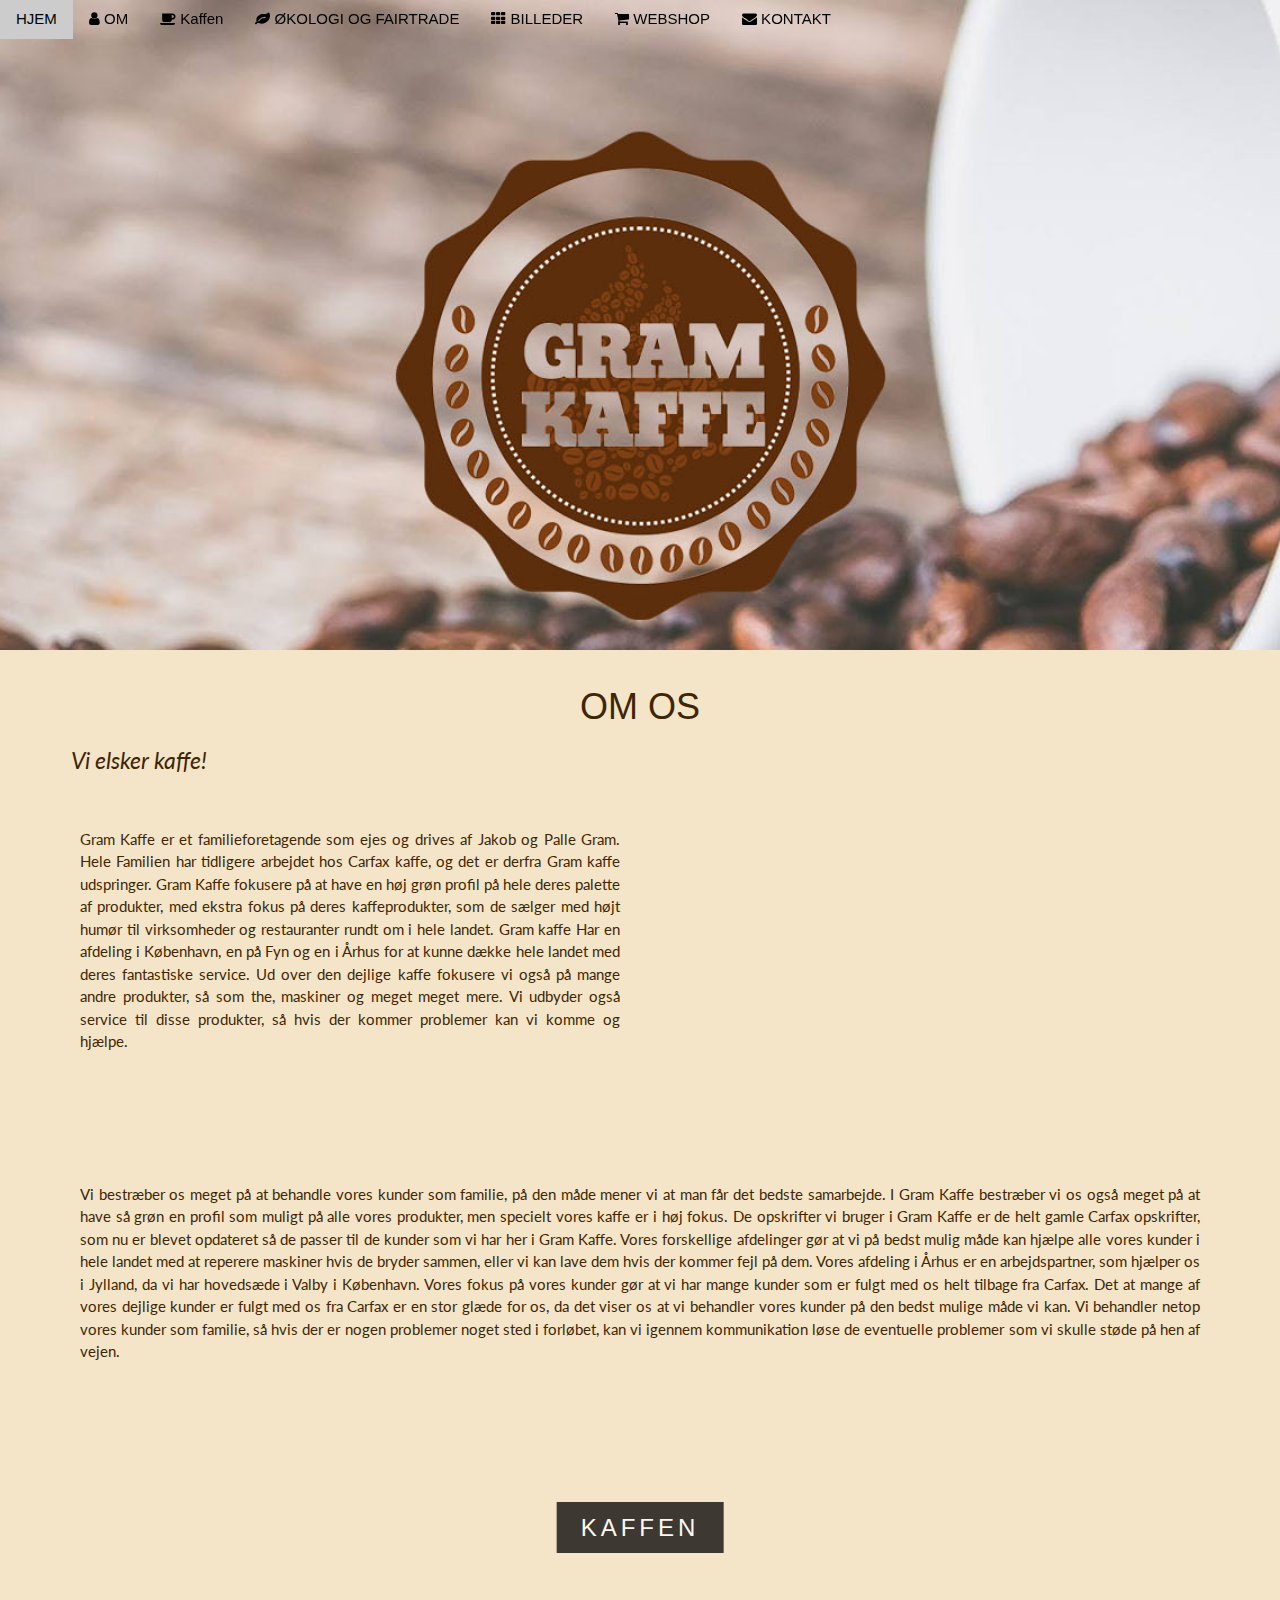
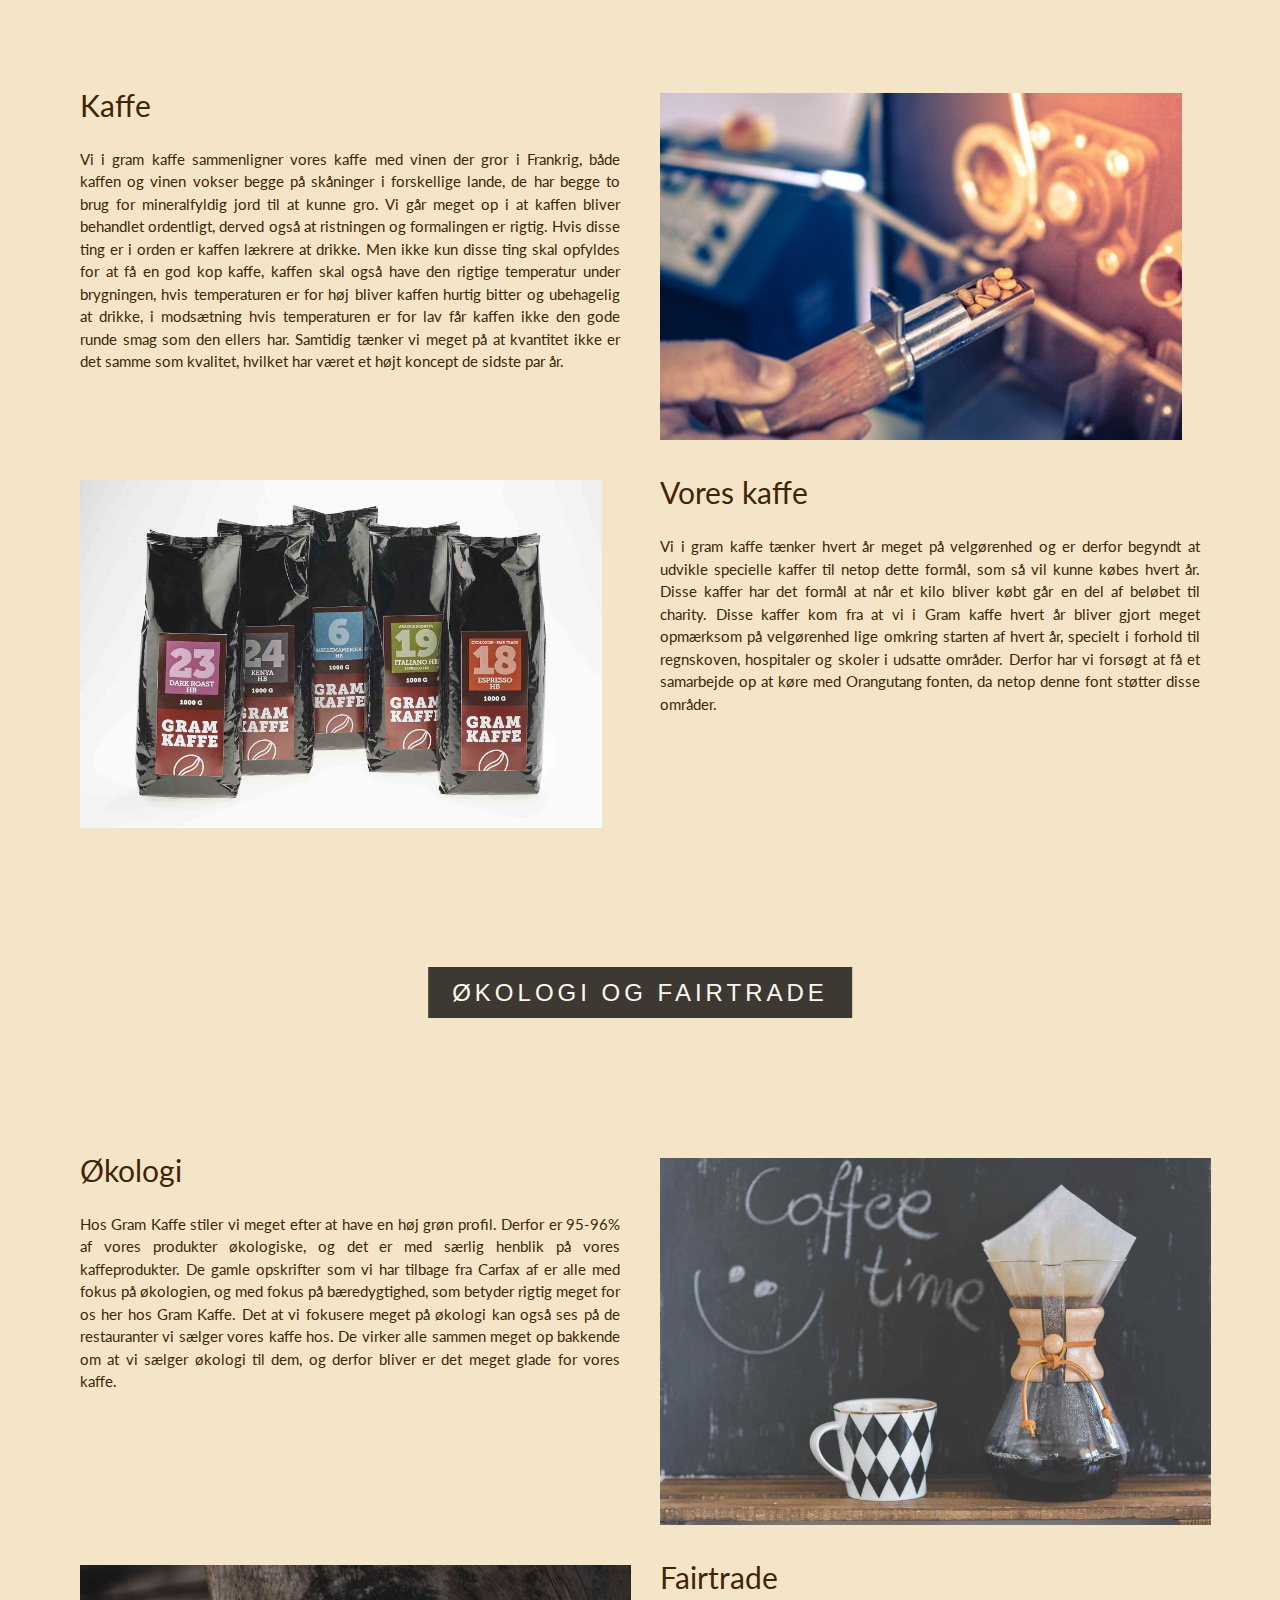
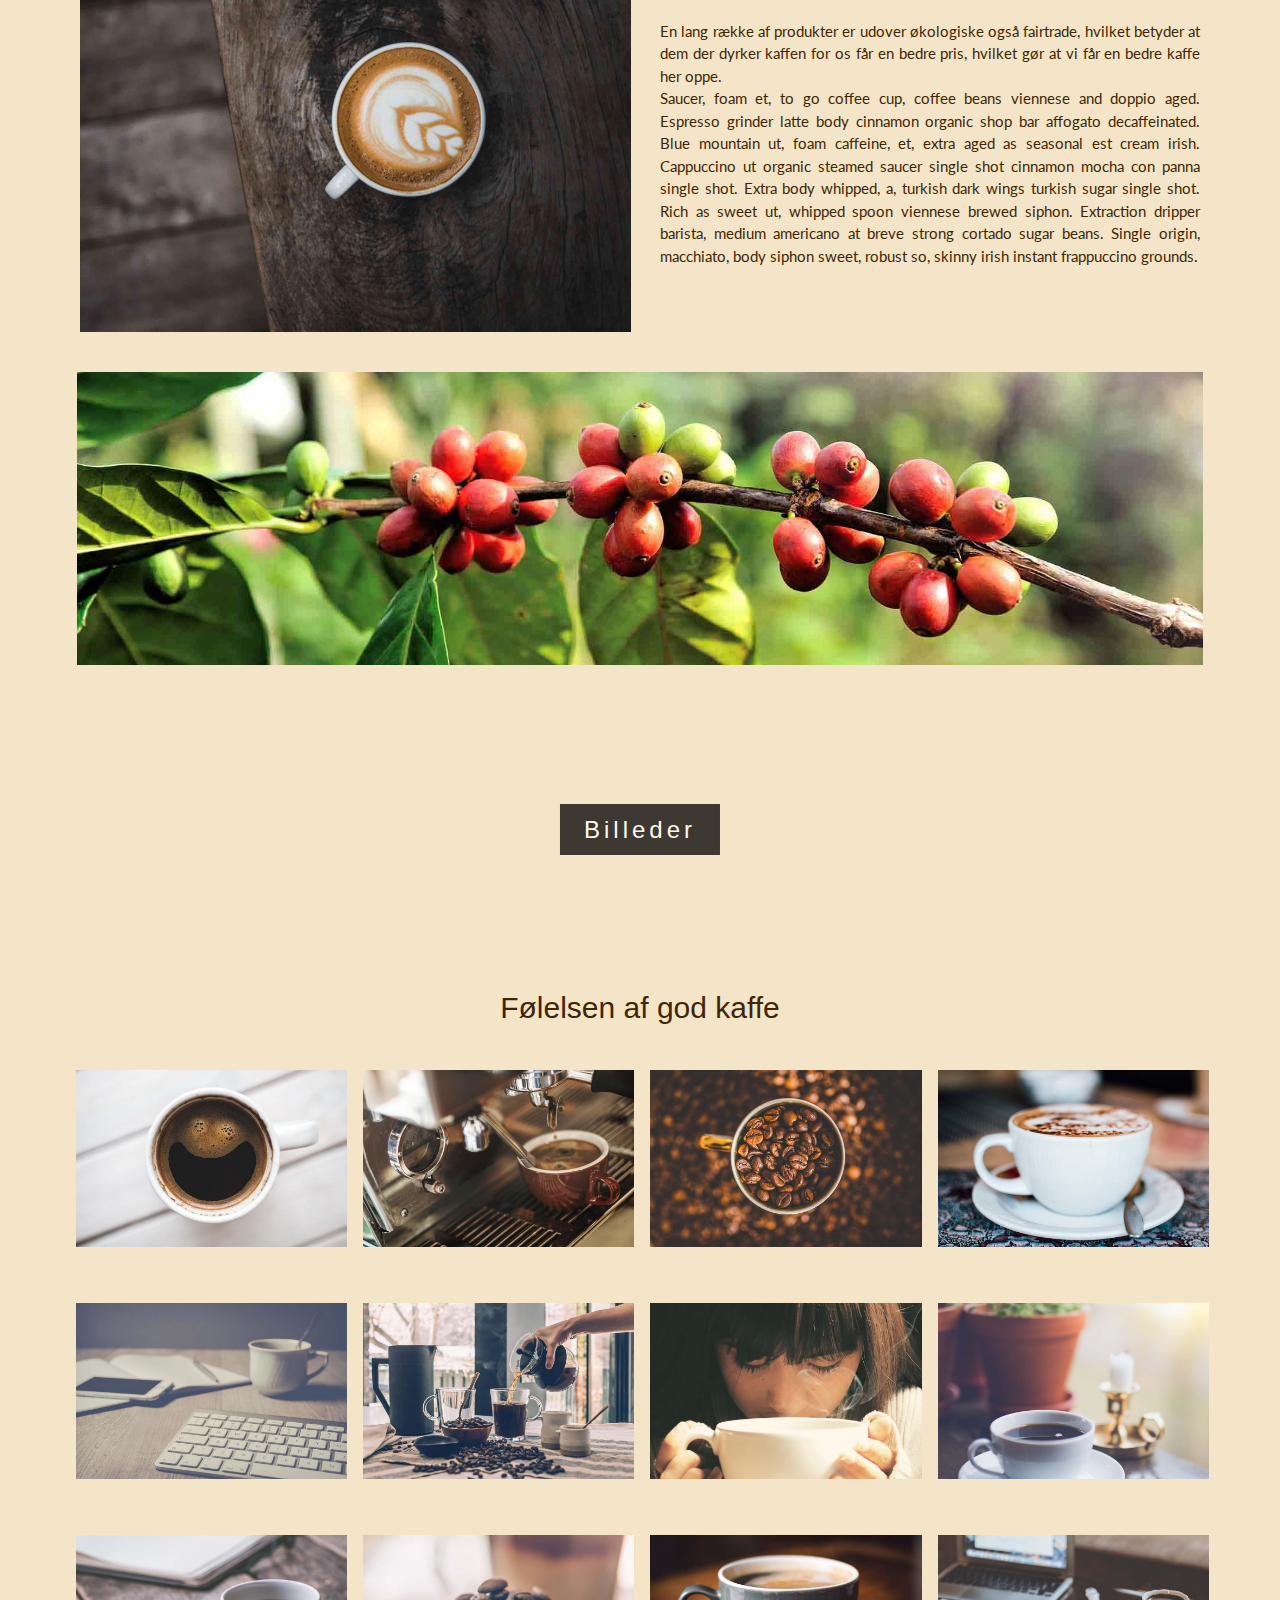
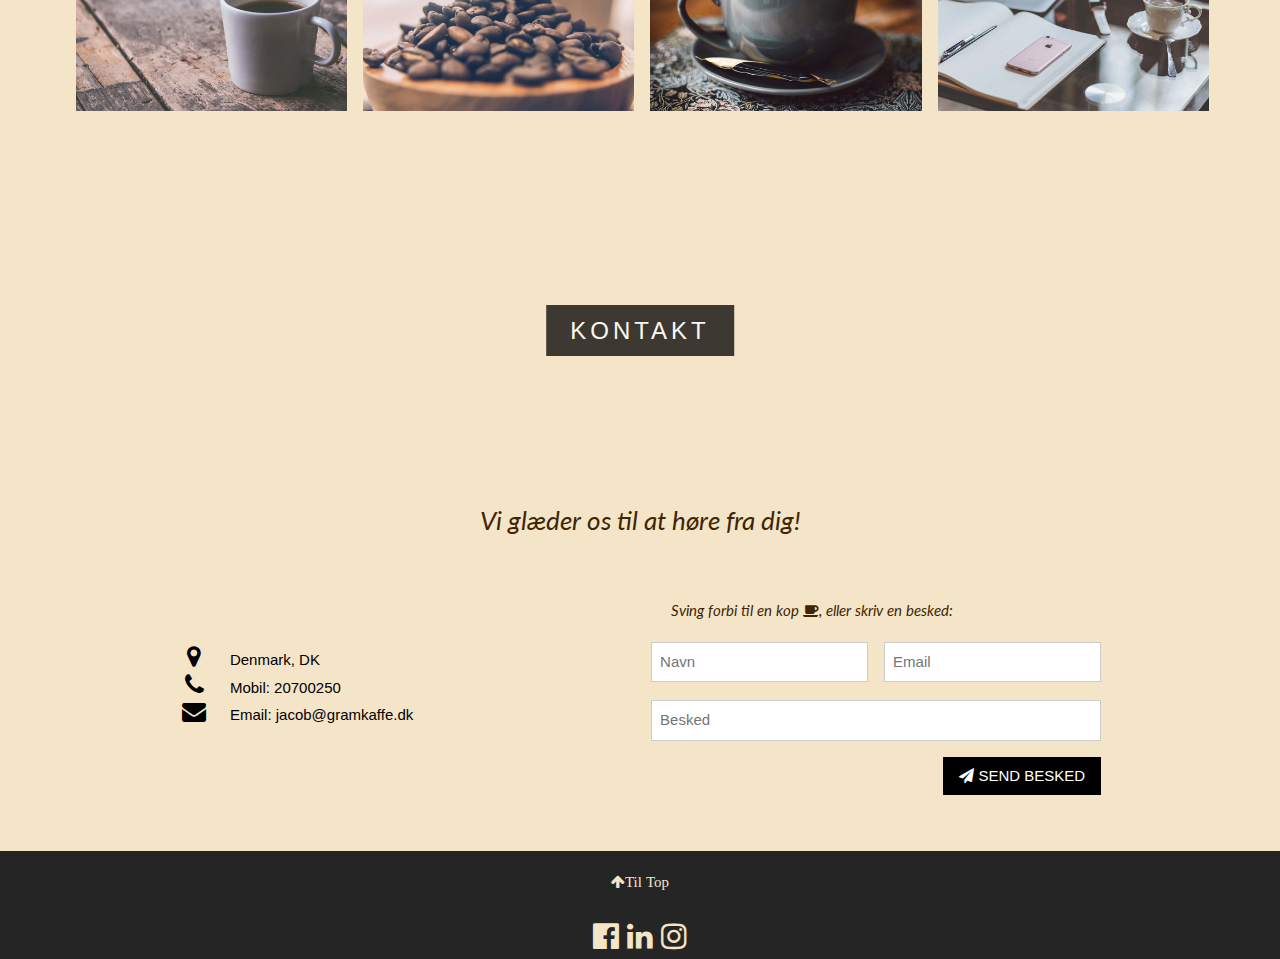
<file: index.html>
<!DOCTYPE html>
<html lang="da">

<head>
    <meta charset="utf-8">
    <meta name="viewport" content="width=device-width, initial-scale=1.0">
    <link rel="stylesheet" href="stylesheet.css">
    <link rel="stylesheet" href="https://www.w3schools.com/w3css/4/w3.css">
    <link rel="stylesheet" href="https://fonts.googleapis.com/css?family=Lato">
    <link rel="stylesheet" href="https://cdnjs.cloudflare.com/ajax/libs/font-awesome/4.7.0/css/font-awesome.min.css">

    <link rel="apple-touch-icon" sizes="180x180" href="apple-touch-icon.png">

    <link rel="icon" type="image/png" sizes="32x32" href="favicon-32x32.png">

    <link rel="icon" type="image/png" sizes="16x16" href="favicon-16x16.png">

    <link rel="manifest" href="site.webmanifest">

    <link rel="mask-icon" href="safari-pinned-tab.svg" color="#5bbad5">

    <meta name="msapplication-TileColor" content="#da532c">

    <meta name="theme-color" content="#ffffff">

    <title>Gram Kaffe</title>
</head>

<body>

    <header>
        <nav>


        </nav>

    </header>
    <!--------- Navigationsbar i top af sitet -------->

    <div class="w3-top">
        <div class="w3-bar" id="myNavbar">
            <a class="w3-bar-item w3-button w3-hover-black w3-hide-medium w3-hide-large w3-right" href="javascript:void(0);" onclick="toggleFunction()" title="Toggle Navigation Menu">
      <i class="fa fa-bars"></i>
    </a>
            <a href="#home" class="w3-bar-item w3-button">HJEM</a>

            <a href="#om" class="w3-bar-item w3-button w3-hide-small"><i class="fa fa-user"></i> OM</a>

            <a href="#kaffen" class="w3-bar-item w3-button w3-hide-small"><i class="fa fa-coffee"></i> Kaffen</a>

            <a href="#fairtrade" class="w3-bar-item w3-button w3-hide-small"><i class="fa fa-leaf"></i> ØKOLOGI OG FAIRTRADE</a>

            <a href="#billeder" class="w3-bar-item w3-button w3-hide-small"><i class="fa fa-th"></i> BILLEDER</a>

            <a href="webshop.html" target="_blank" class="w3-bar-item w3-button w3-hide-small"><i class="fa fa-shopping-cart"></i> WEBSHOP</a>

            <a href="#kontakt" class="w3-bar-item w3-button w3-hide-small"><i class="fa fa-envelope"></i> KONTAKT</a>





        </div>
        <!------ Navigationsbar i mobiltilstand ------>

        <div id="navDemo" class="w3-bar-block w3-white w3-hide w3-hide-large w3-hide-medium">
            <a href="#om" class="w3-bar-item w3-button" onclick="toggleFunction()">OM</a>

            <a href="#kaffen" class="w3-bar-item w3-button" onclick="toggleFunction()">KAFFEN</a>

            <a href="#fairtrade" class="w3-bar-item w3-button" onclick="toggleFunction()">ØKOLOGI OG FAIRTRADE</a>

            <a href="#billeder" class="w3-bar-item w3-button" onclick="toggleFunction()">BILLEDER</a>

            <a href="" class="w3-bar-item w3-button" onclick="toggleFunction()">WEBSHOP</a>


            <a href="#kontakt" class="w3-bar-item w3-button" onclick="toggleFunction()">KONTAKT</a>

        </div>
    </div>


    <!------ baggrundsbillede 1 med logo sættes her ------>
    <div class="bgimg-1 w3-display-container " id="home">
        <div class="w3-display-middle" style="white-space:nowrap;">

        </div>
    </div>



    <script>
        function toggleFunction() {
            var x = document.getElementById("navDemo");
            if (x.className.indexOf("w3-show") == -1) {
                x.className += " w3-show";
            } else {
                x.className = x.className.replace(" w3-show", "");
            }
        }

        window.onscroll = function() {
            myFunction()
        };

        function myFunction() {
            var navbar = document.getElementById("myNavbar");
            if (document.body.scrollTop > 100 || document.documentElement.scrollTop > 100) {
                navbar.className = "w3-bar" + " w3-card" + " w3-animate-top" + " w3-white";
            } else {
                navbar.className = navbar.className.replace(" w3-card w3-animate-top w3-white", "");
            }
        }

    </script>








    <!------- section - OM ------>


    <section id="om">
        <h1>OM OS</h1>
        <h2><em>Vi elsker kaffe!</em></h2>

        <div class="sectionwrapper">
            <div class="column">
                <p>
                    Gram Kaffe er et familieforetagende som ejes og drives af Jakob og Palle Gram. Hele Familien har tidligere arbejdet hos Carfax kaffe, og det er derfra Gram kaffe udspringer. Gram Kaffe fokusere på at have en høj grøn profil på hele deres palette af produkter, med ekstra fokus på deres kaffeprodukter, som de sælger med højt humør til virksomheder og restauranter rundt om i hele landet. Gram kaffe Har en afdeling i København, en på Fyn og en i Århus for at kunne dække hele landet med deres fantastiske service. Ud over den dejlige kaffe fokusere vi også på mange andre produkter, så som the, maskiner og meget meget mere. Vi udbyder også service til disse produkter, så hvis der kommer problemer kan vi komme og hjælpe.
                </p>
            </div>
            <div class="column video">
                <iframe src="https://www.youtube.com/embed/gAFDeVvQddg" allowfullscreen></iframe>
            </div>

            <div class="bottom">
                <p>
                    Vi bestræber os meget på at behandle vores kunder som familie, på den måde mener vi at man får det bedste samarbejde. I Gram Kaffe bestræber vi os også meget på at have så grøn en profil som muligt på alle vores produkter, men specielt vores kaffe er i høj fokus. De opskrifter vi bruger i Gram Kaffe er de helt gamle Carfax opskrifter, som nu er blevet opdateret så de passer til de kunder som vi har her i Gram Kaffe. Vores forskellige afdelinger gør at vi på bedst mulig måde kan hjælpe alle vores kunder i hele landet med at reperere maskiner hvis de bryder sammen, eller vi kan lave dem hvis der kommer fejl på dem. Vores afdeling i Århus er en arbejdspartner, som hjælper os i Jylland, da vi har hovedsæde i Valby i København. Vores fokus på vores kunder gør at vi har mange kunder som er fulgt med os helt tilbage fra Carfax. Det at mange af vores dejlige kunder er fulgt med os fra Carfax er en stor glæde for os, da det viser os at vi behandler vores kunder på den bedst mulige måde vi kan. Vi behandler netop vores kunder som familie, så hvis der er nogen problemer noget sted i forløbet, kan vi igennem kommunikation løse de eventuelle problemer som vi skulle støde på hen af vejen.
                </p>
            </div>
        </div>
    </section>

    <!--- Baggrundsbillede 2 sættes her --->

    <div class="bgimg-2 w3-display-container w3-opacity-min">
        <div class="w3-display-middle" style="white-space:nowrap;">
            <span class="w3-center w3-padding-large w3-black w3-xlarge w3-wide w3-animate-opacity">KAFFEN<span class="w3-hide-small"></span> </span>
        </div>
    </div>

    <!-------  section - KAFFEN ----------->

    <section id="kaffen">
        <div class="sectionwrapper">

            <div class="column_wide">
                <div class="top">
                    <div class="txt">
                        <h2>Kaffe</h2>
                        <p>
                            Vi i gram kaffe sammenligner vores kaffe med vinen der gror i Frankrig, både kaffen og vinen vokser begge på skåninger i forskellige lande, de har begge to brug for mineralfyldig jord til at kunne gro. Vi går meget op i at kaffen bliver behandlet ordentligt, derved også at ristningen og formalingen er rigtig. Hvis disse ting er i orden er kaffen lækrere at drikke. Men ikke kun disse ting skal opfyldes for at få en god kop kaffe, kaffen skal også have den rigtige temperatur under brygningen, hvis temperaturen er for høj bliver kaffen hurtig bitter og ubehagelig at drikke, i modsætning hvis temperaturen er for lav får kaffen ikke den gode runde smag som den ellers har. Samtidig tænker vi meget på at kvantitet ikke er det samme som kvalitet, hvilket har været et højt koncept de sidste par år.
                        </p>
                    </div>
                    <div class="image">
                        <img src="billeder/roasting-coffee.jpeg" alt="kaffe">
                    </div>
                </div>

                <div class="bottom">
                    <div class="image">
                        <img src="billeder/Gram-kaffe-18.jpg" alt="kaf">
                    </div>

                    <div class="txt">

                        <h2>Vores kaffe</h2>
                        <p>
                            Vi i gram kaffe tænker hvert år meget på velgørenhed og er derfor begyndt at udvikle specielle kaffer til netop dette formål, som så vil kunne købes hvert år. Disse kaffer har det formål at når et kilo bliver købt går en del af beløbet til charity. Disse kaffer kom fra at vi i Gram kaffe hvert år bliver gjort meget opmærksom på velgørenhed lige omkring starten af hvert år, specielt i forhold til regnskoven, hospitaler og skoler i udsatte områder. Derfor har vi forsøgt at få et samarbejde op at køre med Orangutang fonten, da netop denne font støtter disse områder.
                        </p>
                    </div>
                </div>
            </div>
        </div>
    </section>

    <!--- Baggrundsbillede 3 sættes her --->

    <div class="bgimg-3 w3-display-container w3-opacity-min">
        <div class="w3-display-middle" style="white-space:nowrap;">
            <span class="w3-center w3-padding-large w3-black w3-xlarge w3-wide w3-animate-opacity">ØKOLOGI OG FAIRTRADE<span class="w3-hide-small"></span> </span>
        </div>
    </div>

    <!------- Section - FAIRTRADE -------->

    <section id="fairtrade">
        <div class="sectionwrapper">
            <div class="column_wide">
                <div class="top_row">
                    <div class="txt">
                        <h2>Økologi</h2>
                        <p>
                            Hos Gram Kaffe stiler vi meget efter at have en høj grøn profil. Derfor er 95-96% af vores produkter økologiske, og det er med særlig henblik på vores kaffeprodukter. De gamle opskrifter som vi har tilbage fra Carfax af er alle med fokus på økologien, og med fokus på bæredygtighed, som betyder rigtig meget for os her hos Gram Kaffe. Det at vi fokusere meget på økologi kan også ses på de restauranter vi sælger vores kaffe hos. De virker alle sammen meget op bakkende om at vi sælger økologi til dem, og derfor bliver er det meget glade for vores kaffe.
                        </p>
                    </div>

                    <div class="image">
                        <img src="billeder/coffee-cup-mug-cafe.jpg" alt="kaffe og lys på bord">
                    </div>
                </div>

                <div class="middle_row">
                    <div class="image">
                        <img src="billeder/cup-on-wooden-table.jpg" alt="kaffebønner">
                    </div>

                    <div class="txt">
                        <h2>Fairtrade</h2>
                        <p>
                            En lang række af produkter er udover økologiske også fairtrade, hvilket betyder at dem der dyrker kaffen for os får en bedre pris, hvilket gør at vi får en bedre kaffe her oppe. <br> Saucer, foam et, to go coffee cup, coffee beans viennese and doppio aged. Espresso grinder latte body cinnamon organic shop bar affogato decaffeinated. Blue mountain ut, foam caffeine, et, extra aged as seasonal est cream irish. Cappuccino ut organic steamed saucer single shot cinnamon mocha con panna single shot. Extra body whipped, a, turkish dark wings turkish sugar single shot. Rich as sweet ut, whipped spoon viennese brewed siphon. Extraction dripper barista, medium americano at breve strong cortado sugar beans. Single origin, macchiato, body siphon sweet, robust so, skinny irish instant frappuccino grounds.
                        </p>
                    </div>
                </div>
            </div>

            <div class="bottom_row">
                <img src="billeder/gren_cropped.jpg" alt="gren">
            </div>
        </div>
    </section>

    <!--- Baggrundsbillede 4 sættes her --->

    <div class="bgimg-4 w3-display-container w3-opacity-min">
        <div class="w3-display-middle" style="white-space:nowrap;">
            <span class="w3-center w3-padding-large w3-black w3-xlarge w3-wide w3-animate-opacity">Billeder<span class="w3-hide-small"></span> </span>
        </div>
    </div>




    <!-- Section - Stemnings Billeder -->


    <section id="billeder">


        <h2> Følelsen af god kaffe </h2>


        <div class="sectionwrapper">
            <div class="image">


                <!-- Responsive Grid. 4 rækker vises på desktops og tablet. Bliver stablet på mindre devices og mobil visning (100% width) -->

                <div class="w3-row-padding w3-center">
                    <div class="w3-col m3">
                        <img src="billeder/12billeder/01.jpg" style="width:100%" class="w3-hover-opacity" alt="Smiley Kaffe">
                    </div>

                    <div class="w3-col m3">
                        <img src="billeder/12billeder/02.jpg" style="width:100%" class="w3-hover-opacity" alt="Kaffemaskine">
                    </div>

                    <div class="w3-col m3">
                        <img src="billeder/12billeder/03.jpg" style="width:100%" class="w3-hover-opacity" alt="Kop med bønner">
                    </div>

                    <div class="w3-col m3">
                        <img src="billeder/12billeder/04.jpg" style="width:100%" class="w3-hover-opacity" alt="Kaffe Art">
                    </div>
                </div>

                <div class="w3-row-padding w3-center w3-section">
                    <div class="w3-col m3">
                        <img src="billeder/12billeder/10.jpg" style="width:100%" class="w3-hover-opacity" alt="Working coffee">
                    </div>

                    <div class="w3-col m3">
                        <img src="billeder/12billeder/06.jpg" style="width:100%" class="w3-hover-opacity" alt="Hygge Kaffe">
                    </div>

                    <div class="w3-col m3">
                        <img src="billeder/12billeder/07.jpg" style="width:100%" class="w3-hover-opacity" alt="Kaffe tår">
                    </div>

                    <div class="w3-col m3">
                        <img src="billeder/12billeder/08.jpg" style="width:100%" class="w3-hover-opacity" alt="Kaffekop">
                    </div>
                </div>

                <div class="w3-row-padding w3-center w3-section">
                    <div class="w3-col m3">
                        <img src="billeder/12billeder/09.jpg" style="width:100%" class="w3-hover-opacity" alt="Kop Kaffe">
                    </div>

                    <div class="w3-col m3">
                        <img src="billeder/12billeder/05.jpg" style="width:100%" class="w3-hover-opacity" alt="Kaffebønner">
                    </div>

                    <div class="w3-col m3">
                        <img src="billeder/12billeder/11.jpg" style="width:100%" class="w3-hover-opacity" alt="Varm Latte">
                    </div>

                    <div class="w3-col m3">
                        <img src="billeder/12billeder/12.jpg" style="width:100%" class="w3-hover-opacity" alt="Working Coffee">
                    </div>
                </div>
            </div>
        </div>

    </section>


    <!------ Baggrundsbillede 5 sættes her ------>

    <div class="bgimg-5 w3-display-container w3-opacity-min">
        <div class="w3-display-middle" style="white-space:nowrap;">
            <span class="w3-center w3-padding-large w3-black w3-xlarge w3-wide w3-animate-opacity">KONTAKT<span class="w3-hide-small"></span> </span>
        </div>
    </div>

    <!------ Section KONTAKT ------>

    <section id="kontakt">
        <p class="w3-center"><em>Vi glæder os til at høre fra dig! </em></p>
        <div class="sectionwrapper">





            <div class="column_1">


                <i class="fa fa-map-marker fa-fw w3-hover-text-black w3-xlarge w3-margin-right"></i> Denmark, DK<br>
                <i class="fa fa-phone fa-fw w3-hover-text-black w3-xlarge w3-margin-right"></i> Mobil: 20700250 <br>
                <i class="fa fa-envelope fa-fw w3-hover-text-black w3-xlarge w3-margin-right"></i> Email: jacob@gramkaffe.dk<br>
            </div>



            <div class="column_2">

                <p><em> Sving forbi til en kop <i class="fa fa-coffee"></i>, eller skriv en besked: </em></p>
                <form action="/action_page.php" target="_blank">
                    <div class="w3-row-padding" style="margin:0 -16px 8px -16px">
                        <div class="w3-half">
                            <input class="w3-input w3-border" type="text" placeholder="Navn" required name="Navn">
                        </div>
                        <div class="w3-half">
                            <input class="w3-input w3-border" type="text" placeholder="Email" required name="Email">
                        </div>
                    </div>
                    <input class="w3-input w3-border" type="text" placeholder="Besked" required name="Besked">
                    <button class="w3-button w3-black w3-right w3-section" type="submit">
          <i class="fa fa-paper-plane"></i> SEND BESKED
        </button>

                </form>
            </div>
        </div>

    </section>


    <!---------- FOOTER ------------>
    <footer>
        <div class="til_top">

            <a href="#home"><i class="fa fa-arrow-up">Til Top</i></a>

        </div>

        <div class="sociale_medier">

            <a href="https://www.facebook.com/Gramkaffe/">  <i class="fa fa-facebook-official w3-hover-opacity"></i></a>
            <a href="https://www.linkedin.com/company/10271096/">
             <i class="fa fa-linkedin w3-hover-opacity"></i></a>
            <a href="https://www.instagram.com/gramkaffe/"><i class="fa fa-instagram w3-hover-opacity"></i>
            </a>

        </div>


    </footer>




</body>

</html>
</file>
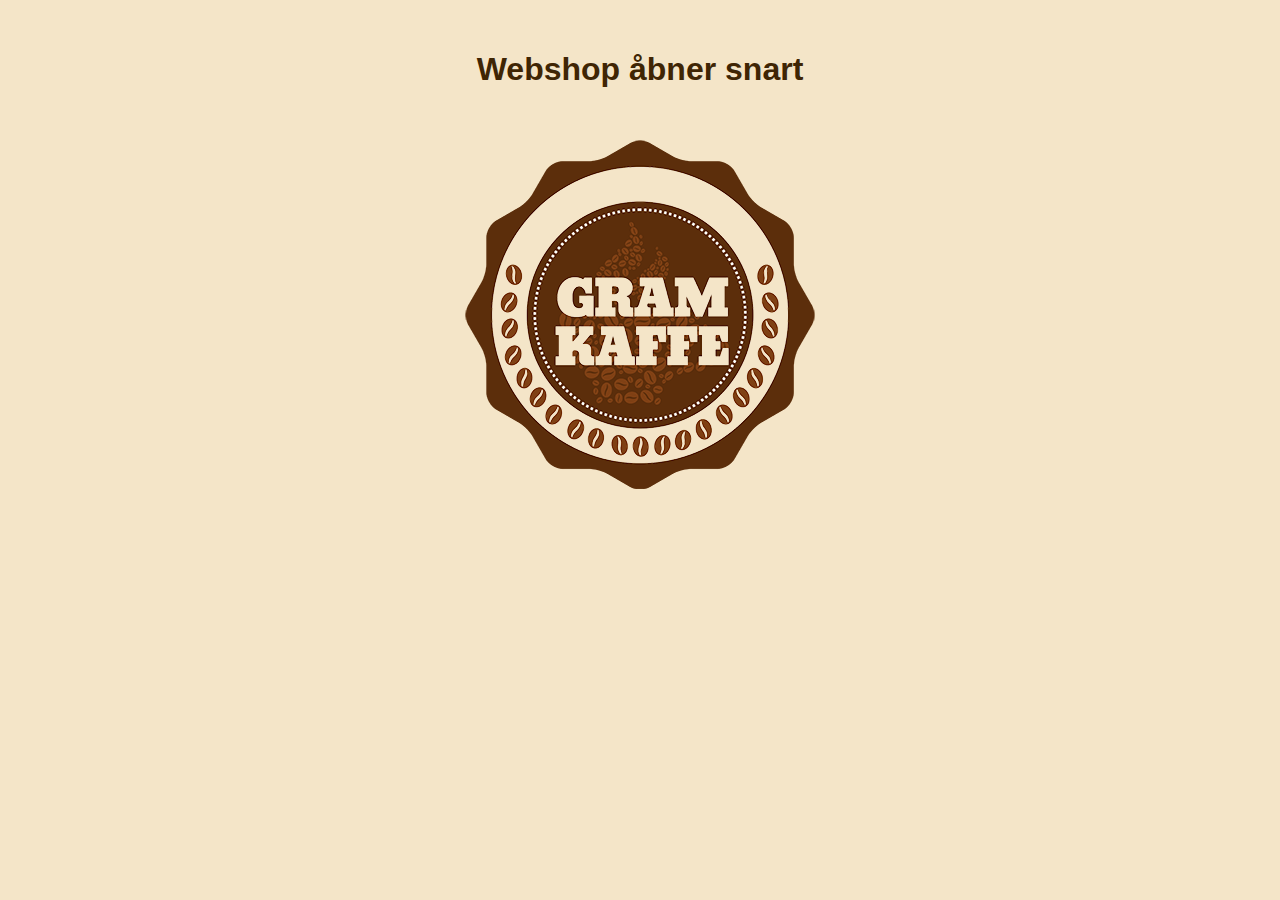
<file: webshop.html>
<!DOCTYPE html>
<html lang="da">
<head>
    <meta charset="utf-8">
    <meta name="viewport" content="width=device-width, initial-scale=1.0">
    <link rel="stylesheet" href="stylesheet.css">


     <link rel="apple-touch-icon" sizes="180x180" href="apple-touch-icon.png">

    <link rel="icon" type="image/png" sizes="32x32" href="favicon-32x32.png">

    <link rel="icon" type="image/png" sizes="16x16" href="favicon-16x16.png">

    <link rel="manifest" href="site.webmanifest">

    <link rel="mask-icon" href="safari-pinned-tab.svg" color="#5bbad5">

    <meta name="msapplication-TileColor" content="#da532c">

    <meta name="theme-color" content="#ffffff">





    <title>Webshop</title>

</head>


<body>


<section id="webshop">

<div class="column_webshop">

<h1>Webshop åbner snart</h1>

<img src="GRAMKAFFE-rund_klippet_small.png" alt="logo">

</div>

</section>

</body>
</html>
</file>
<file: stylesheet.css>
/*generelt*/

p {
    margin: 20px;
    text-align: justify;
    color: #3f2504;
    font-family: "Lato", sans-serif;



}

iframe {
    margin: 20px;
}

img {
    margin: 20px;
}


h1 {
    font-family: "Lato", sans-serif;
    font-weight: bold;
    /*    padding-left: 39px;*/
    color: #3f2504;
    padding-top: 20px;
    text-align: center;
}


/*-------P-TEXT-----*/

.w3-center {
    font-size: 1.7em
}


/*---------section--------------*/

section {
    max-width: 1200px;
    margin: 0 auto;
}


/*------section slut-----------*/

html {
    height: 100%;
    line-height: 1.8;
    background-color: #F4e5c8;
    font-family: "Lato", sans-serif;

}

/* Baggerundsbilleder: parallax scrolling*/

.bgimg-1,
.bgimg-2,
.bgimg-3,
.bgimg-4,
.bgimg-5 {
    background-attachment: fixed;
    background-position: center;
    background-repeat: no-repeat;
    background-size: cover;
}

.bgimg-1 {
    background-image: url("billeder/splash_logo_03.jpg");
    min-height: 650px;
}

.bgimg-2 {
    background-image: url("billeder/AdobeStock_40190829.jpg");
    min-height: 250px;
}

.bgimg-3 {
    background-image: url("billeder/coffee-571245571.jpg");
    min-height: 250px;
}

.bgimg-4 {
    background-image: url("billeder/espresso-ground-coffee-beans-1296x728.jpg");
    min-height: 250px;
}

.bgimg-5 {
    background-image: url("billeder/Screenshot_20180315-144950.jpg");
    min-height: 300px;
}


/* Fjerner parallax scrolling på tablets og mobil */

@media only screen and (max-device-width: 1024px) {
    .bgimg-1,
    .bgimg-2,
    .bgimg-3,
    .bgimg-4,
    .bgimg-5 {
        background-attachment: scroll;
    }
}


/*------SECTION: OM -----------*/

#om .sectionwrapper {
    display: flex;
    flex-wrap: wrap;
    justify-content: space-between;
    padding: 20px;

}

#om .column {
    width: 50%;
}

@media only screen and (max-width: 600px) {
    #om .column {
        width: 100%;
    }
}

#om .video {
    display: flex;
    align-items: center;
    justify-content: center;

}

#om iframe {
    width: 560px;
    height: 315px;
    border: 0;

}

#om img {
    width: 100%;
    height: auto;
}

@media only screen and (max-width: 600px) {
    #om img {
        width: 100%;
    }
}

#om .bottom {
    width: 100%;
}

#om h2 {
    font-family: "Lato", sans-serif;
    color: #3f2504;
    font-size: 1.5em;
    padding-left: 31px;
}


/*---------- SECTION: KAFFEN -------------*/

#kaffen .sectionwrapper {
    display: flex;
    flex-wrap: wrap;
    justify-content: space-between;
    padding: 20px;
}

#kaffen .column_wide {
    width: 100%;
}

@media only screen and (max-width: 600px) {
    #kaffen .column_wide {
        width: 100%;
    }
}

#kaffen .top {
    display: flex;
    flex-wrap: wrap;

}

#kaffen .txt {
    width: 50%;
}

@media only screen and (max-width: 600px) {
    #kaffen .txt {
        width: 100%;
    }
}

#kaffen .image {
    width: 50%;
}

@media only screen and (max-width: 600px) {
    #kaffen .image {
        width: 100%;
    }
}

#kaffen img {
    width: 90%;
    height: auto;
}

#kaffen .bottom {
    display: flex;
    flex-wrap: wrap-reverse;
}


#kaffen .txt h2 {
    color: #3f2504;
    font-family: "Lato", sans-serif;
    padding-left: 20px;

}

/*------- SECTION: FAIRTRAID ------*/

#fairtrade .sectionwrapper {
    display: flex;
    flex-wrap: wrap;
    justify-content: space-between;
    padding: 20px;
}

#fairtrade .column_wide {
    width: 100%;
}

@media only screen and (max-width: 600px) {
    #fairtrade .column_wide {
        width: 100%;
    }
}

#fairtrade .top_row {
    display: flex;
    flex-wrap: wrap;

}

#fairtrade .txt {
    width: 50%;
}

@media only screen and (max-width: 600px) {
    #fairtrade .txt {
        width: 100%;
    }
}

#fairtrade .image {
    width: 50%;
}

@media only screen and (max-width: 600px) {
    #fairtrade .image {
        width: 100%;
    }
}

#fairtrade .middle_row {
    display: flex;
    flex-wrap: wrap-reverse;

}

#fairtrade img {
    width: 95%;
    height: auto;
}

#fairtrade .bottom_row {
    display: flex;
    align-items: center;
    justify-content: center;
}

#fairtrade .bottom_row img {
    width: 97%;
}

#fairtrade .txt h2 {
    color: #3f2504;
    font-family: "Lato", sans-serif;
    padding-left: 20px;
}




/*---------Section: billeder ------*/

#billeder .image {
    margin-bottom: 50px;
    padding-right: 35px;
}

#billeder h2 {
    text-align: center;
    color: #3f2504;
    padding-top: 20px;
    padding-bottom: 10px;
}


/*-------SECTION: KONTAKT ---------*/

#kontakt .sectionwrapper {
    display: flex;
    flex-wrap: wrap;
    justify-content: space-around;
    padding: 20px;

}

#kontakt .w3-half {
    margin-bottom: 10px;
}

#kontakt .column_1 {
    padding-top: 65px;
}


/*----------- FOOTER -----------*/

footer {
    background-color: #252525;
    color: #f4e5c8;
}

footer p {
    font-size: 1.9em;
    color: #f4e5c8;
    text-align: center;

}

footer .til_top {
    margin: 20px;
    padding-top: 20px;
    text-align: center;

}

footer .sociale_medier {
    text-align: center;
    font-size: 2em;
}




/*-------------Section: Webshop--------*/

#webshop .column_webshop {
    text-align: center;

}
</file>
